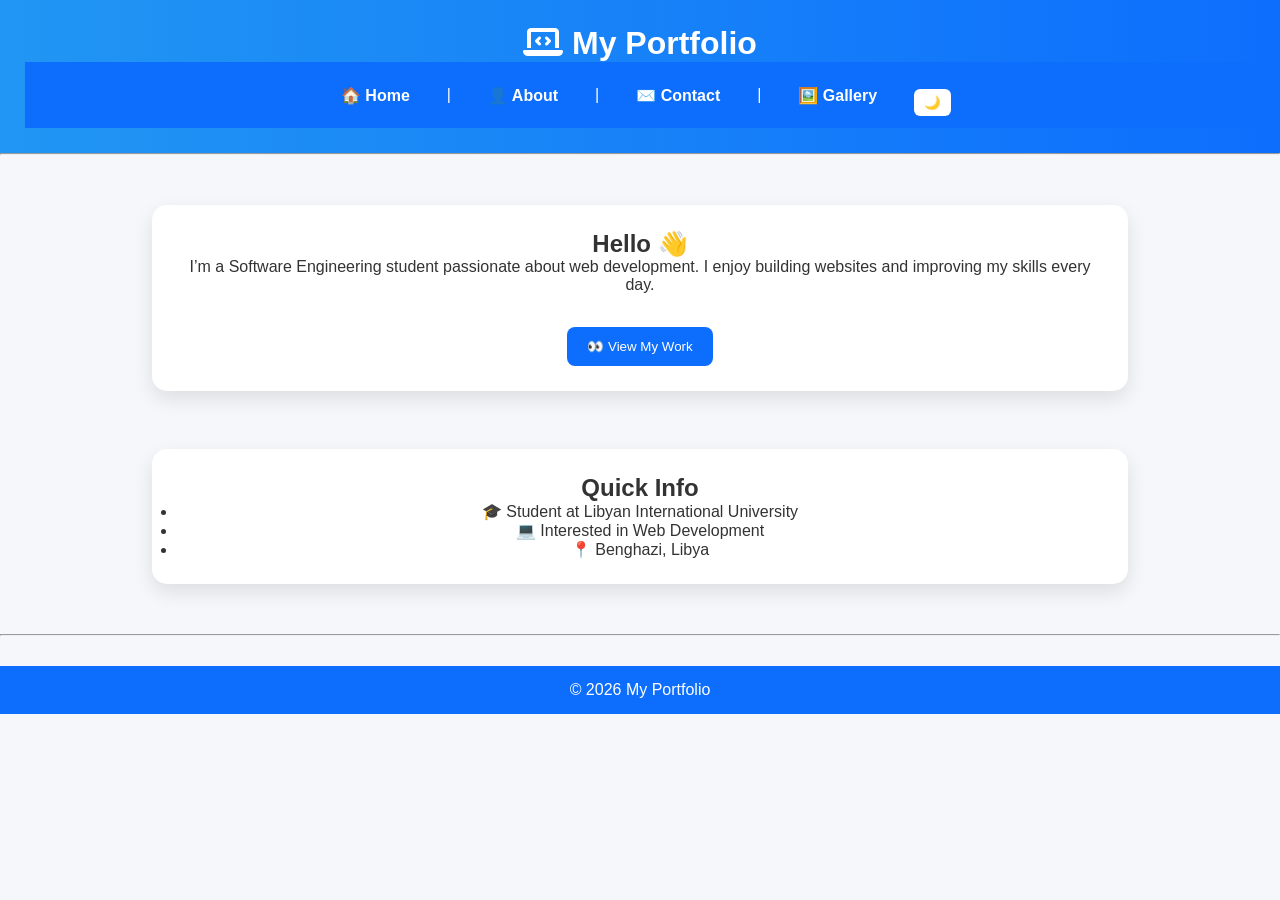
<file: html/index.html>
<!DOCTYPE html>
<html lang="en">
<head>
<meta charset="UTF-8">
<title>Home</title>

<link rel="stylesheet" href="../css/style.css">

<!-- ICONS -->
<link rel="stylesheet" href="https://cdnjs.cloudflare.com/ajax/libs/font-awesome/6.5.0/css/all.min.css">
</head>

<body>

<!-- HEADER -->
<header>
<h1><i class="fa-solid fa-laptop-code"></i> My Portfolio</h1>

<nav>
<a href="index.html">🏠 Home</a> |
<a href="about.html">👤 About</a> |
<a href="contact.html">✉️ Contact</a> |
<a href="gallery.html">🖼️ Gallery</a>

<button onclick="document.body.classList.toggle('dark')">🌙</button>
</nav>
</header>

<hr>

<!-- MAIN -->
<main>

<section class="card">

<h2>Hello 👋</h2>

<p>
I’m a Software Engineering student passionate about web development.
I enjoy building websites and improving my skills every day.
</p>

<br>

<a href="gallery.html">
<button>👀 View My Work</button>
</a>

</section>

<br>

<!-- EXTRA SECTION (يعطي شكل أقوى للمشروع) -->
<section class="card">

<h2>Quick Info</h2>

<ul>
<li>🎓 Student at Libyan International University</li>
<li>💻 Interested in Web Development</li>
<li>📍 Benghazi, Libya</li>
</ul>

</section>

</main>

<hr>

<!-- FOOTER -->
<footer>
<p>© 2026 My Portfolio</p>
</footer>

</body>
</html>
</file>
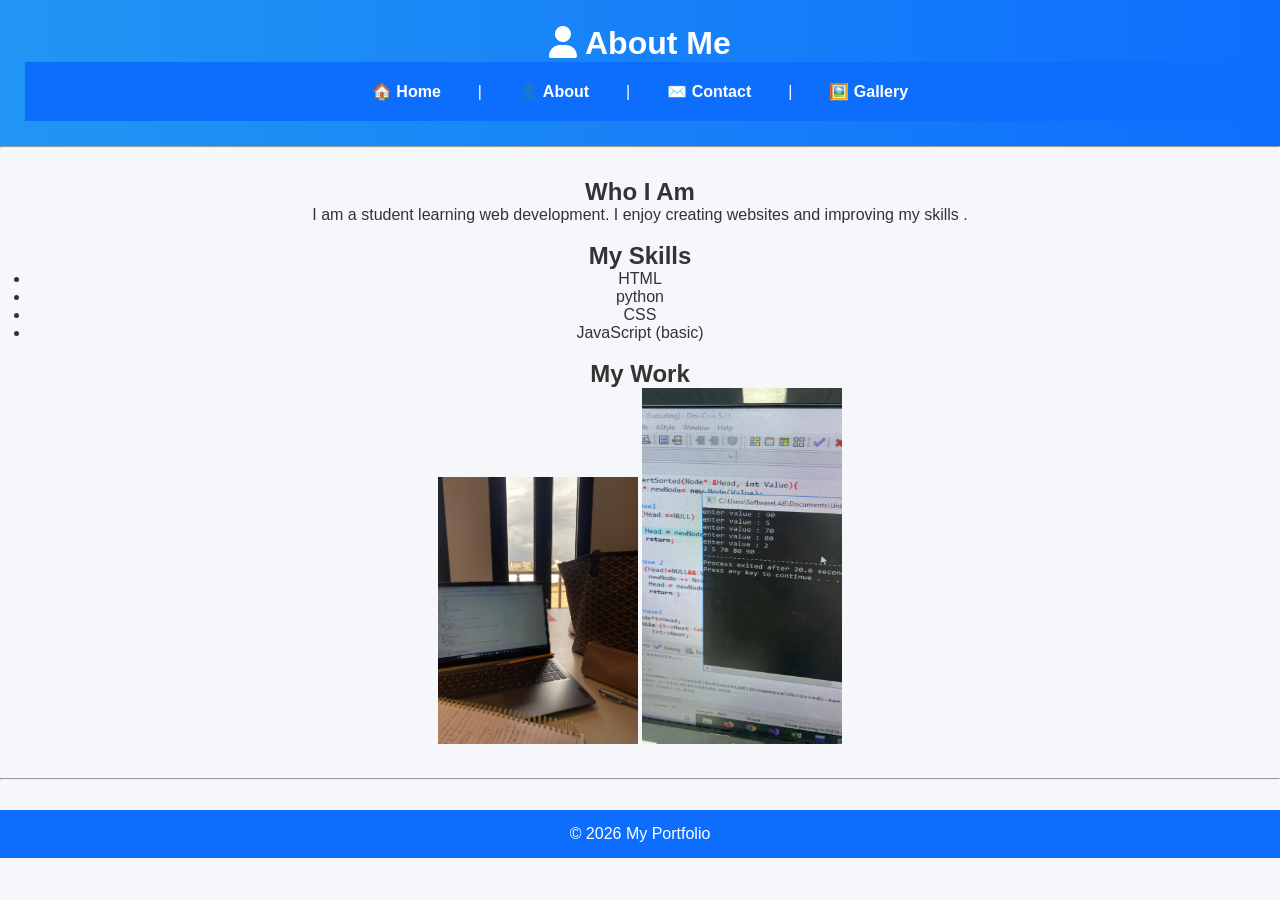
<file: html/about.html>
<!DOCTYPE html>
<html lang="en">
<head>
  <meta charset="UTF-8">
  <title>About</title>

  <link rel="stylesheet" href="../css/style.css">

  <!-- ICONS -->
  <link rel="stylesheet" href="https://cdnjs.cloudflare.com/ajax/libs/font-awesome/6.5.0/css/all.min.css">
</head>

<body>

<!-- HEADER -->
<header>
  <h1><i class="fa-solid fa-user"></i> About Me</h1>

  <nav>
    <a href="index.html">🏠 Home</a> |
    <a href="about.html">👤 About</a> |
    <a href="contact.html">✉️ Contact</a> |
    <a href="gallery.html">🖼️ Gallery</a>
  </nav>
</header>

<hr>

<!-- MAIN -->
<main>

  <!-- SECTION 1 -->
  <section>
    <h2>Who I Am</h2>
    <p>
      I am a student learning web development. 
      I enjoy creating websites and improving my skills .
    </p>
  </section>

  <br>

  <!-- SECTION 2 -->
  <section>
    <h2>My Skills</h2>
    <ul>
      <li>HTML</li>
      <li>python</li>
      <li>CSS</li>
      <li>JavaScript (basic)</li>
    </ul>
  </section>

  <br>

  <!-- SECTION 3 -->
  <section>
    <h2>My Work</h2>


    <img src="../images/workspace.jpg" width="200" onclick="openLightbox(0)">
    <img src="../images/code.jpg" width="200" onclick="openLightbox(1)">
  </section>

</main>

<hr>

<!-- FOOTER -->
<footer>
  <p>© 2026 My Portfolio</p>
</footer>

<!-- LIGHTBOX -->
<div id="lightbox" onclick="closeLightbox()">
  <img id="lightbox-img" width="400">

  <div>
    <button onclick="prev(event)">◀</button>
    <button onclick="next(event)">▶</button>
    <button onclick="closeLightbox()">✖</button>
  </div>
</div>

<!-- SCRIPT -->
<script>
let images = [
  "../images/workspace.jpg",
  "../images/code.jpg"
];

let current = 0;

function openLightbox(i) {
  current = i;
  document.getElementById("lightbox").style.display = "block";
  document.getElementById("lightbox-img").src = images[current];
}

function closeLightbox() {
  document.getElementById("lightbox").style.display = "none";
}

function next(e) {
  e.stopPropagation();
  current = (current + 1) % images.length;
  document.getElementById("lightbox-img").src = images[current];
}

function prev(e) {
  e.stopPropagation();
  current = (current - 1 + images.length) % images.length;
  document.getElementById("lightbox-img").src = images[current];
}
</script>

</body>
</html>
</file>
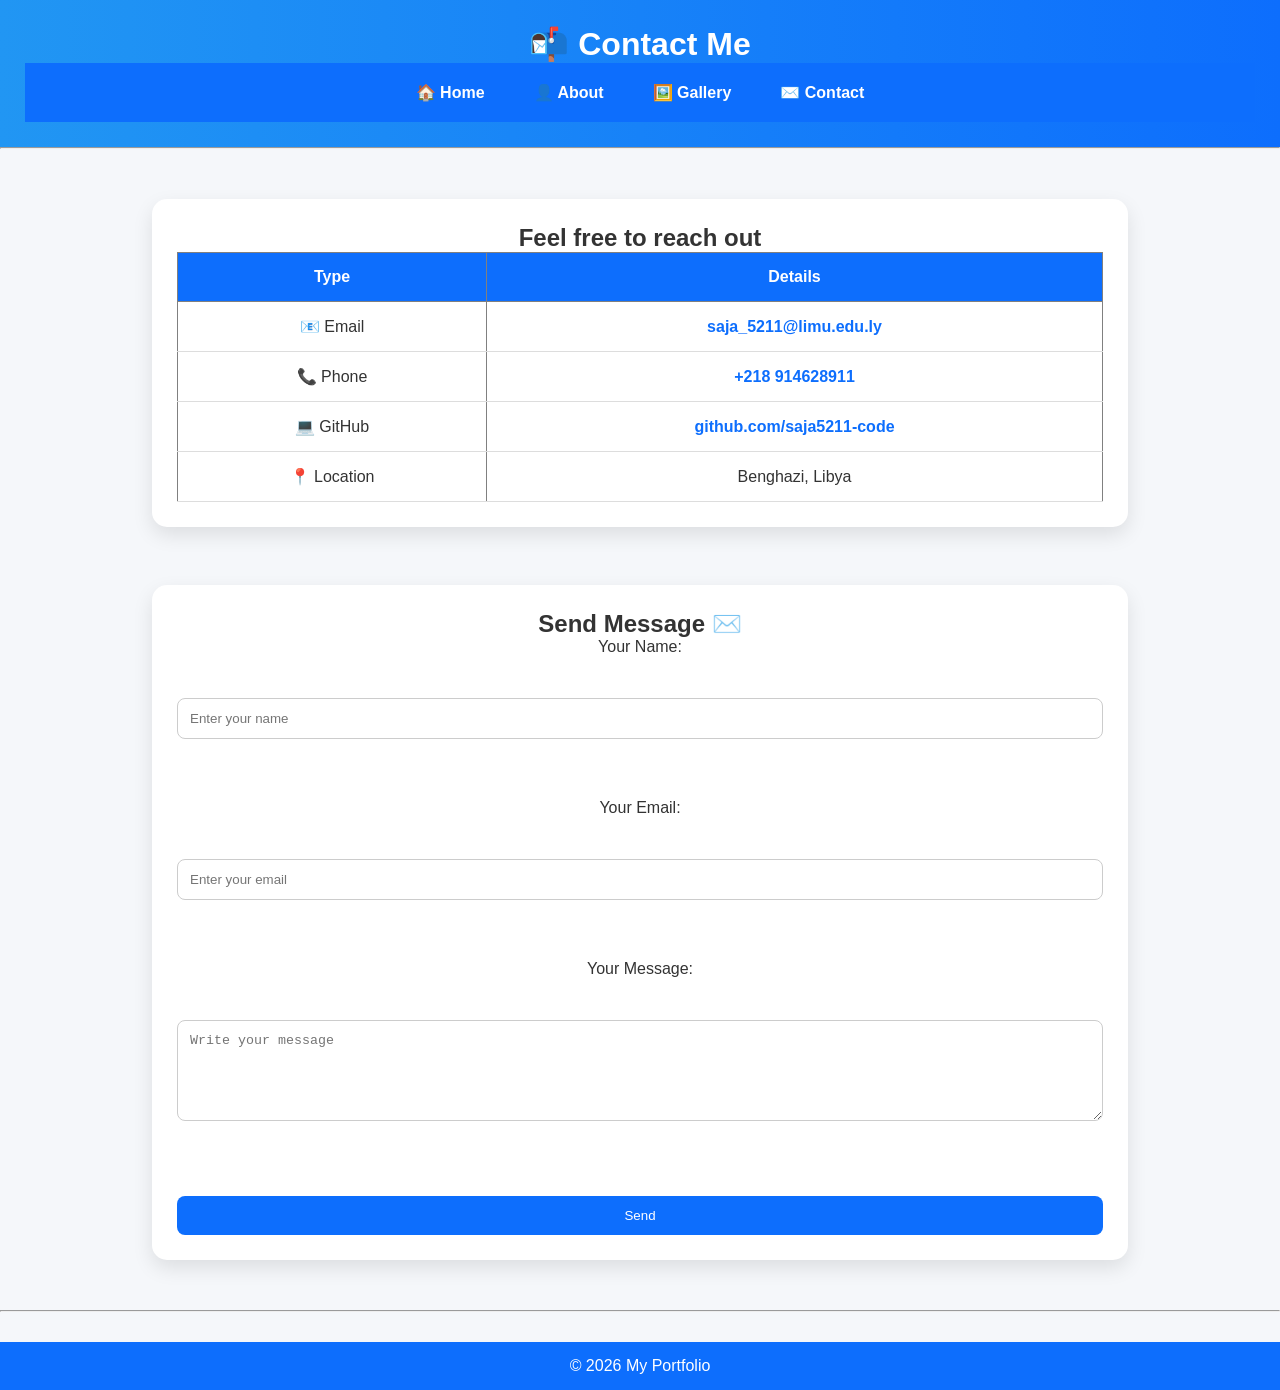
<file: html/contact.html>
<!DOCTYPE html>
<html lang="en">
<head>
    <meta charset="UTF-8">
    <title>Contact</title>
    <link rel="stylesheet" href="../css/style.css">
</head>

<body>

<header>
    <h1>📬 Contact Me</h1>

    <nav>
        <a href="index.html">🏠 Home</a>
        <a href="about.html">👤 About</a>
        <a href="gallery.html">🖼️ Gallery</a>
        <a href="contact.html">✉️ Contact</a>
    </nav>
</header>

<hr>

<main>

<!-- CONTACT INFO -->
<section class="card">

<h2>Feel free to reach out</h2>

<table class="contact-table" border="1" cellpadding="10">

<tr>
<th>Type</th>
<th>Details</th>
</tr>

<tr>
<td>📧 Email</td>
<td>
<a href="mailto:saja_5211@limu.edu.ly">
saja_5211@limu.edu.ly
</a>
</td>
</tr>

<tr>
<td>📞 Phone</td>
<td>
<a href="tel:+218914628911">
+218 914628911
</a>
</td>
</tr>

<tr>
<td>💻 GitHub</td>
<td>
<a href="https://github.com/saja5211-code" target="_blank">
github.com/saja5211-code
</a>
</td>
</tr>

<tr>
<td>📍 Location</td>
<td>Benghazi, Libya</td>
</tr>

</table>

</section>

<br>

<!-- CONTACT FORM -->
<section class="card">

<h2>Send Message ✉️</h2>

<form>

<label>Your Name:</label><br>
<input type="text" placeholder="Enter your name" required><br><br>

<label>Your Email:</label><br>
<input type="email" placeholder="Enter your email" required><br><br>

<label>Your Message:</label><br>
<textarea placeholder="Write your message" rows="5" required></textarea><br><br>

<button type="submit">Send</button>

</form>

</section>

</main>

<hr>

<footer>
<p>© 2026 My Portfolio</p>
</footer>

</body>
</html>
</file>
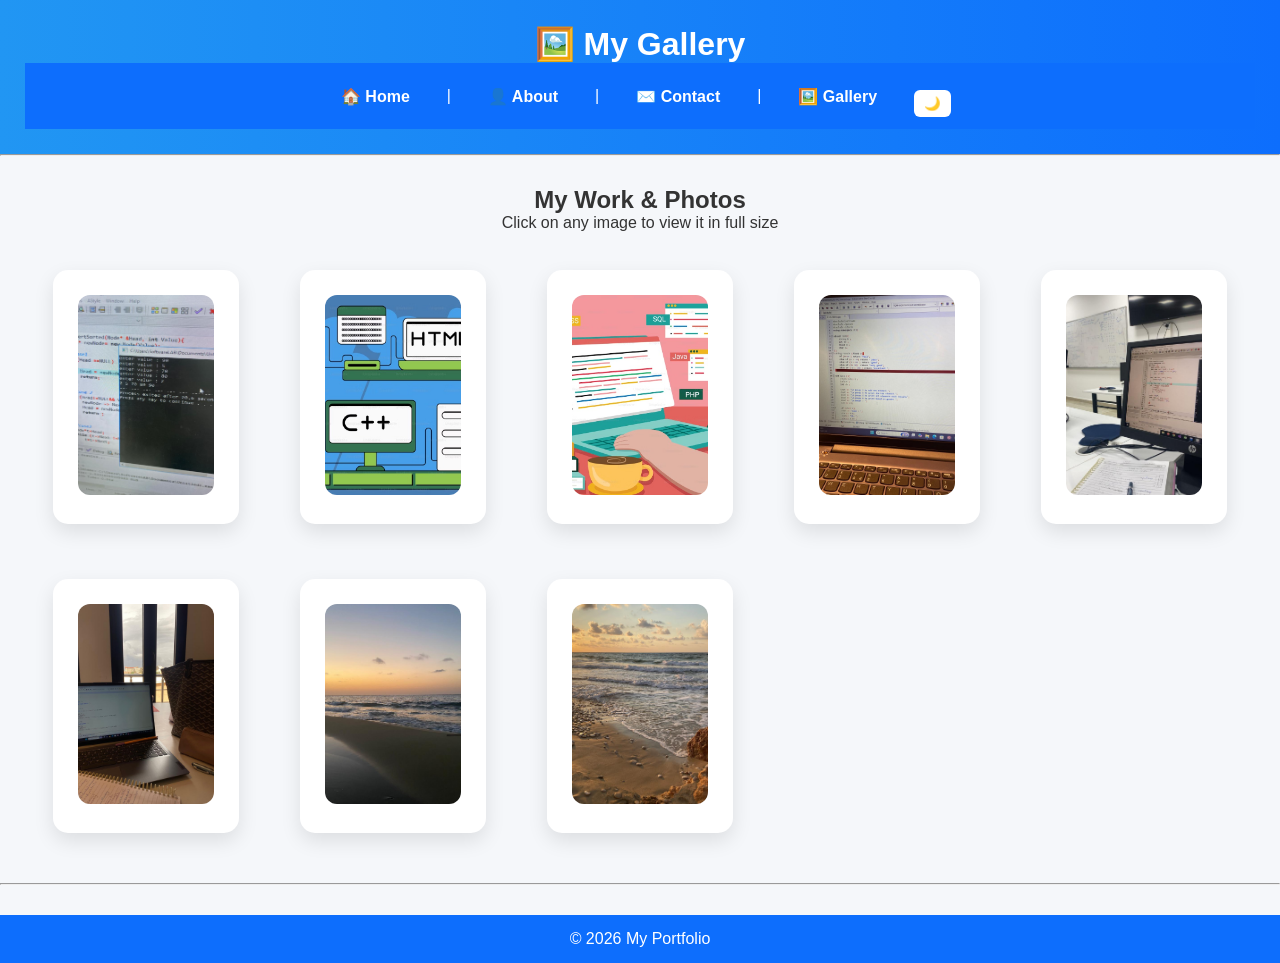
<file: html/gallery.html>
<!DOCTYPE html>
<html lang="en">
<head>
  <meta charset="UTF-8">
  <title>Gallery</title>
  <link rel="stylesheet" href="../css/style.css">
</head>

<body>

<header>
  <h1>🖼️ My Gallery</h1>

  <nav>
    <a href="index.html">🏠 Home</a> |
    <a href="about.html">👤 About</a> |
    <a href="contact.html">✉️ Contact</a> |
    <a href="gallery.html">🖼️ Gallery</a>

    <button onclick="document.body.classList.toggle('dark')">🌙</button>
  </nav>
</header>

<hr>

<main>

<section>
  <h2>My Work & Photos</h2>
  <p>Click on any image to view it in full size</p>
</section>

<br>

<section class="gallery">

  <div class="card">
    <img src="../images/code.jpg" width="200" onclick="openLightbox(0)">
  </div>

  <div class="card">
    <img src="../images/coding.jpg" width="200" onclick="openLightbox(1)">
  </div>

  <div class="card">
    <img src="../images/desktop.jpg" width="200" onclick="openLightbox(2)">
  </div>

  <div class="card">
    <img src="../images/error.jpg" width="200" onclick="openLightbox(3)">
  </div>

  <div class="card">
    <img src="../images/project.jpg" width="200" onclick="openLightbox(4)">
  </div>

  <div class="card">
    <img src="../images/workspace.jpg" width="200" onclick="openLightbox(5)">
  </div>

  <div class="card">
    <img src="../images/swim.jpg" width="200" onclick="openLightbox(6)">
  </div>

  <div class="card">
    <img src="../images/beach.jpg" width="200" onclick="openLightbox(7)">
  </div>

</section>

</main>

<hr>

<!-- LIGHTBOX -->
<div id="lightbox" onclick="closeLightbox()">
  <img id="lightbox-img" width="400">

  <div>
    <button onclick="prev(event)">◀</button>
    <button onclick="next(event)">▶</button>
    <button onclick="closeLightbox()">✖</button>
  </div>
</div>

<footer>
  <p>© 2026 My Portfolio</p>
</footer>

<script>
let images = [
  "../images/code.jpg",
  "../images/coding.jpg",
  "../images/desktop.jpg",
  "../images/error.jpg",
  "../images/project.jpg",
  "../images/workspace.jpg",
  "../images/swim.jpg",
  "../images/beach.jpg"
];

let current = 0;

function openLightbox(i) {
  current = i;
  document.getElementById("lightbox").style.display = "block";
  document.getElementById("lightbox-img").src = images[current];
}

function closeLightbox() {
  document.getElementById("lightbox").style.display = "none";
}

function next(e) {
  e.stopPropagation();
  current = (current + 1) % images.length;
  document.getElementById("lightbox-img").src = images[current];
}

function prev(e) {
  e.stopPropagation();
  current = (current - 1 + images.length) % images.length;
  document.getElementById("lightbox-img").src = images[current];
}
</script>

</body>
</html>
</file>
<file: css/style.css>
/* RESET */
* {
    margin: 0;
    padding: 0;
    box-sizing: border-box;
}

/* BODY */
body {
    font-family: Arial, sans-serif;
    background-color: #f5f7fa;
    color: #333;
}

/* HEADER */
header {
    background: linear-gradient(to right, #2196f3, #0d6efd);
    color: white;
    text-align: center;
    padding: 25px;
}

/* NAVBAR */
nav {
    background-color: #0d6efd;
    display: flex;
    justify-content: center;
    align-items: center;
    gap: 25px;
    padding: 12px;
    flex-wrap: wrap;
}

nav a {
    text-decoration: none;
    color: white;
    font-weight: bold;
    display: flex;
    align-items: center;
    gap: 6px;
    padding: 8px 12px;
    border-radius: 8px;
    transition: 0.3s;
}

nav a:hover {
    background: rgba(255,255,255,0.2);
    color: #ffd700;
}

/* ACTIVE LINK */
nav a.active {
    background: white;
    color: #0d6efd;
}

/* DARK BUTTON */
nav button {
    background: white;
    border: none;
    color: #0d6efd;
    padding: 6px 10px;
    border-radius: 6px;
    cursor: pointer;
}

/* MAIN */
main {
    padding: 30px;
    text-align: center;
}

/* CARD */
.card {
    background: white;
    padding: 25px;
    border-radius: 15px;
    width: 80%;
    margin: 20px auto;
    box-shadow: 0 8px 20px rgba(0,0,0,0.1);
    transition: 0.3s;
}

.card:hover {
    transform: translateY(-5px);
}

/* BUTTON */
.btn, button {
    display: inline-block;
    margin-top: 15px;
    padding: 12px 20px;
    background: #0d6efd;
    color: white;
    border-radius: 8px;
    text-decoration: none;
    border: none;
    transition: 0.3s;
    cursor: pointer;
}

.btn:hover, button:hover {
    background: #0b5ed7;
}

/* TABLE */
.contact-table {
    width: 100%;
    border-collapse: collapse;
}

/* HEADER TABLE */
.contact-table th {
    background-color: #0d6efd; /* خليته أزرق بدل وردي */
    color: white;
    padding: 15px;
}

/* TABLE CELLS */
.contact-table td {
    padding: 15px;
    border-bottom: 1px solid #ddd;
    text-align: center;
}

/* HOVER ROW */
.contact-table tr:hover {
    background-color: #eaf3ff;
}

/* LINKS */
.contact-table a {
    color: #0d6efd;
    text-decoration: none;
    font-weight: bold;
}

/* FORM */
form {
    display: flex;
    flex-direction: column;
    gap: 12px;
}

input, textarea {
    padding: 12px;
    border-radius: 8px;
    border: 1px solid #ccc;
    transition: 0.3s;
}

input:focus, textarea:focus {
    border-color: #0d6efd;
    outline: none;
}

/* GALLERY */
.gallery {
    display: grid;
    grid-template-columns: repeat(auto-fit, minmax(220px, 1fr));
    gap: 15px;
}

.gallery img {
    width: 100%;
    height: 200px;
    object-fit: cover;
    border-radius: 12px;
    cursor: pointer;
    transition: 0.3s;
}

.gallery img:hover {
    transform: scale(1.05);
}

/* ABOUT IMAGES */
.about-images {
    display: flex;
    gap: 15px;
    justify-content: center;
    flex-wrap: wrap;
}

.about-images img {
    width: 200px;
    border-radius: 10px;
    cursor: pointer;
    transition: 0.3s;
}

.about-images img:hover {
    transform: scale(1.05);
}

/* LIGHTBOX */
#lightbox {
    display: none;
    position: fixed;
    top: 0;
    left: 0;
    width: 100%;
    height: 100%;
    background: rgba(0,0,0,0.9);
    justify-content: center;
    align-items: center;
    flex-direction: column;
}

#lightbox img {
    max-width: 80%;
    max-height: 80%;
    border-radius: 10px;
}

/* FOOTER */
footer {
    background: #0d6efd;
    color: white;
    text-align: center;
    padding: 15px;
    margin-top: 30px;
}

/* DARK MODE */
.dark {
    background: #111;
    color: white;
}

.dark header {
    background: #222;
}

.dark nav {
    background: #333;
}

.dark .card {
    background: #1e1e1e;
}

/* RESPONSIVE */
@media (max-width: 768px) {
    .card {
        width: 95%;
    }

    nav {
        flex-direction: column;
    }
}
</file>
